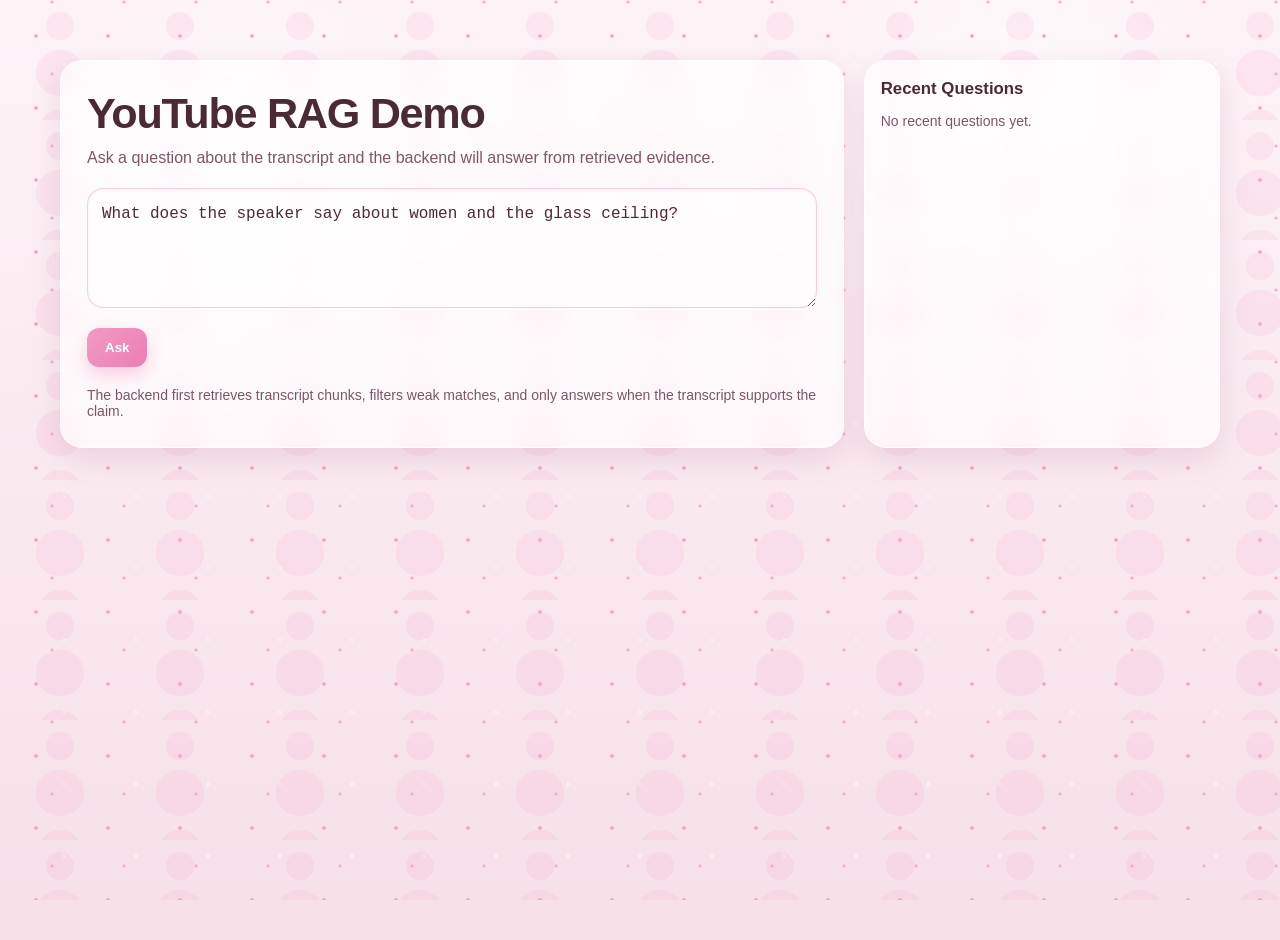
<file: backend/frontend/index.html>
<!DOCTYPE html>
<html lang="en">
  <head>
    <meta charset="UTF-8" />
    <meta name="viewport" content="width=device-width, initial-scale=1.0" />
    <title>YouTube RAG Demo</title>
    <style>
      :root {
        --bg-1: #fdf3f7;
        --bg-2: #f7dfe8;
        --panel: rgba(255, 255, 255, 0.68);
        --panel-strong: rgba(255, 255, 255, 0.78);
        --card: rgba(255, 255, 255, 0.42);
        --text: #4b2a38;
        --muted: #7b5669;
        --pink: #f29ac1;
        --pink-strong: #eb7eb6;
        --pink-soft: #f9dbe9;
        --rose: #f7c5d9;
        --shadow: rgba(169, 101, 136, 0.18);
      }
      * { box-sizing: border-box; }
      body {
        margin: 0;
        font-family: 'Segoe UI', Arial, sans-serif;
        background:
          radial-gradient(circle at 20% 20%, rgba(255,255,255,0.75), transparent 18%),
          radial-gradient(circle at 80% 12%, rgba(255,255,255,0.65), transparent 16%),
          linear-gradient(180deg, var(--bg-1) 0%, var(--bg-2) 100%);
        color: var(--text);
        min-height: 100vh;
      }
      body::before {
        content: "";
        position: fixed;
        inset: 0;
        pointer-events: none;
        background-image:
          radial-gradient(circle, rgba(242, 154, 193, 0.9) 1.5px, transparent 2.2px),
          radial-gradient(circle, rgba(255,255,255,0.7) 1.1px, transparent 1.8px),
          radial-gradient(circle, rgba(242, 154, 193, 0.75) 1.2px, transparent 2px);
        background-position: 0 0, 28px 28px, 16px 38px;
        background-size: 72px 72px;
        opacity: 0.9;
      }
      body::after {
        content: "";
        position: fixed;
        inset: 0;
        pointer-events: none;
        background-image:
          url('data:image/svg+xml;utf8,<svg xmlns="http://www.w3.org/2000/svg" width="120" height="120" viewBox="0 0 120 120"><path d="M60 12c8 0 14 6 14 14 0 8-6 14-14 14s-14-6-14-14c0-8 6-14 14-14zm0 38c13 0 24 10 24 23s-11 23-24 23-24-10-24-23 11-23 24-23zm0 60c12 0 22 10 22 22 0 12-10 22-22 22s-22-10-22-22c0-12 10-22 22-22z" fill="%23f7a6ce" fill-opacity="0.35"/></svg>');
        opacity: 0.5;
      }
      .wrap {
        max-width: 1200px;
        margin: 40px auto;
        padding: 20px;
        position: relative;
        z-index: 1;
      }
      .layout {
        display: grid;
        grid-template-columns: minmax(0, 2.2fr) minmax(260px, 1fr);
        gap: 20px;
      }
      .card, .history-panel {
        background: var(--panel);
        border: 1px solid rgba(255,255,255,0.5);
        border-radius: 22px;
        box-shadow: 0 10px 30px var(--shadow);
        backdrop-filter: blur(10px);
        -webkit-backdrop-filter: blur(10px);
      }
      .card {
        padding: 28px 26px;
      }
      .history-panel {
        padding: 18px 16px;
      }
      .history-panel h3 {
        margin: 0 0 14px;
        font-size: 1.05rem;
        color: var(--text);
      }
      .history-list {
        list-style: none;
        padding: 0;
        margin: 0;
        display: flex;
        flex-direction: column;
        gap: 10px;
      }
      .history-item {
        background: var(--card);
        border: 1px solid rgba(242,154,193,.35);
        border-radius: 12px;
        padding: 10px 12px;
        font-size: 14px;
        color: var(--text);
        cursor: pointer;
        transition: transform 0.15s ease, border-color 0.15s ease;
      }
      .history-item:hover {
        transform: translateY(-1px);
        border-color: rgba(235,126,182,.8);
      }
      .history-empty {
        color: var(--muted);
        font-size: 14px;
      }
      h1 {
        margin: 0 0 8px;
        font-size: clamp(2rem, 4vw, 2.7rem);
        letter-spacing: -0.03em;
        color: var(--text);
      }
      p {
        margin: 0;
        color: var(--muted);
        line-height: 1.5;
      }
      textarea {
        width: 100%;
        min-height: 120px;
        border: 1px solid rgba(235,126,182,.38);
        border-radius: 16px;
        background: rgba(255,255,255,0.48);
        color: var(--text);
        padding: 16px 14px;
        font-size: 16px;
        margin-top: 18px;
        resize: vertical;
        box-shadow: inset 0 1px 3px rgba(0,0,0,0.05);
      }
      textarea:focus {
        outline: 2px solid rgba(235,126,182,.5);
        border-color: rgba(235,126,182,.7);
      }
      button {
        margin-top: 16px;
        background: linear-gradient(135deg, var(--pink) 0%, var(--pink-strong) 100%);
        color: #fff;
        border: none;
        border-radius: 12px;
        padding: 12px 18px;
        font-weight: 700;
        cursor: pointer;
        box-shadow: 0 8px 18px rgba(235,126,182,0.35);
      }
      .meta {
        margin-top: 20px;
        color: var(--muted);
        font-size: 14px;
      }
      .answer-box {
        margin-top: 18px;
        background: rgba(255,255,255,0.42);
        border: 1px solid rgba(235,126,182,.25);
        border-radius: 18px;
        padding: 18px;
      }
      .answer-box strong {
        display: block;
        margin-bottom: 8px;
      }
      #answerText {
        font-size: 18px;
        line-height: 1.6;
        color: var(--text);
      }
      .answer-main {
        padding-bottom: 12px;
        border-bottom: 1px solid rgba(235,126,182,.2);
      }
      .sources {
        margin-top: 16px;
      }
      .sources-header {
        font-weight: bold;
        margin-bottom: 10px;
      }
      .source {
        background: rgba(255,255,255,0.32);
        border-left: 3px solid var(--pink-strong);
        padding: 10px 12px;
        border-radius: 10px;
        margin-top: 8px;
        color: var(--text);
      }
      .source strong {
        display: inline-block;
        margin-bottom: 6px;
      }
      .error {
        color: #b4235d;
      }
      @media (max-width: 760px) {
        .layout {
          grid-template-columns: 1fr;
        }
      }
    </style>
  </head>
  <body>
    <div class="wrap">
      <div class="layout">
        <div class="card">
          <h1>YouTube RAG Demo</h1>
          <p>Ask a question about the transcript and the backend will answer from retrieved evidence.</p>

          <textarea id="question" placeholder="Ask a question about the transcript...">What does the speaker say about women and the glass ceiling?</textarea>
          <button id="askBtn">Ask</button>

          <div class="meta">The backend first retrieves transcript chunks, filters weak matches, and only answers when the transcript supports the claim.</div>

          <div id="answerBox" class="answer-box" style="display:none;">
            <div class="answer-main">
              <strong>Final Answer</strong>
              <div id="answerText"></div>
            </div>
            <div id="sources" class="sources"></div>
          </div>
        </div>

        <aside class="history-panel">
          <h3>Recent Questions</h3>
          <ul id="historyList" class="history-list"></ul>
        </aside>
      </div>
    </div>

    <script>
      const questionEl = document.getElementById('question');
      const askBtn = document.getElementById('askBtn');
      const answerBox = document.getElementById('answerBox');
      const answerText = document.getElementById('answerText');
      const sourcesEl = document.getElementById('sources');
      const historyList = document.getElementById('historyList');
      const STORAGE_KEY = 'youtube-rag-history';

      function loadHistory() {
        try {
          return JSON.parse(localStorage.getItem(STORAGE_KEY) || '[]');
        } catch {
          return [];
        }
      }

      function saveHistory(items) {
        localStorage.setItem(STORAGE_KEY, JSON.stringify(items));
      }

      function renderHistory() {
        const history = loadHistory();
        historyList.innerHTML = '';

        if (!history.length) {
          const empty = document.createElement('li');
          empty.className = 'history-empty';
          empty.textContent = 'No recent questions yet.';
          historyList.appendChild(empty);
          return;
        }

        history.forEach((item) => {
          const li = document.createElement('li');
          li.className = 'history-item';
          li.textContent = item;
          li.addEventListener('click', () => {
            questionEl.value = item;
            questionEl.focus();
          });
          historyList.appendChild(li);
        });
      }

      function addToHistory(question) {
        const cleaned = question.trim();
        if (!cleaned) return;

        const history = loadHistory();
        const updated = [cleaned, ...history.filter((item) => item !== cleaned)].slice(0, 8);
        saveHistory(updated);
        renderHistory();
      }

      async function askQuestion() {
        const question = questionEl.value.trim();
        if (!question) {
          answerText.textContent = 'Please enter a question.';
          answerText.className = 'error';
          answerBox.style.display = 'block';
          return;
        }

        addToHistory(question);

        answerText.textContent = 'Loading...';
        answerText.className = '';
        answerBox.style.display = 'block';
        sourcesEl.innerHTML = '';

        try {
          const res = await fetch('/api/chat', {
            method: 'POST',
            headers: { 'Content-Type': 'application/json' },
            body: JSON.stringify({ question })
          });

          const data = await res.json();

          if (!res.ok) {
            throw new Error(data.detail || 'Request failed');
          }

          answerText.textContent = data.answer || 'Not mentioned in the transcript.';
          if (Array.isArray(data.sources) && data.sources.length > 0) {
            const list = data.sources.map((s, i) => `<div class="source"><strong>Source ${i + 1}</strong><div>${s}</div></div>`).join('');
            sourcesEl.innerHTML = `<div class="sources-header">Evidence</div>${list}`;
          } else {
            sourcesEl.innerHTML = '<div class="source"><strong>No supporting evidence found.</strong></div>';
          }
        } catch (err) {
          answerText.textContent = err.message;
          answerText.className = 'error';
          sourcesEl.innerHTML = '';
        }
      }

      askBtn.addEventListener('click', askQuestion);
      questionEl.addEventListener('keydown', (event) => {
        if (event.key === 'Enter' && (event.metaKey || event.ctrlKey)) {
          askQuestion();
        }
      });

      renderHistory();
    </script>
  </body>
</html>
</file>
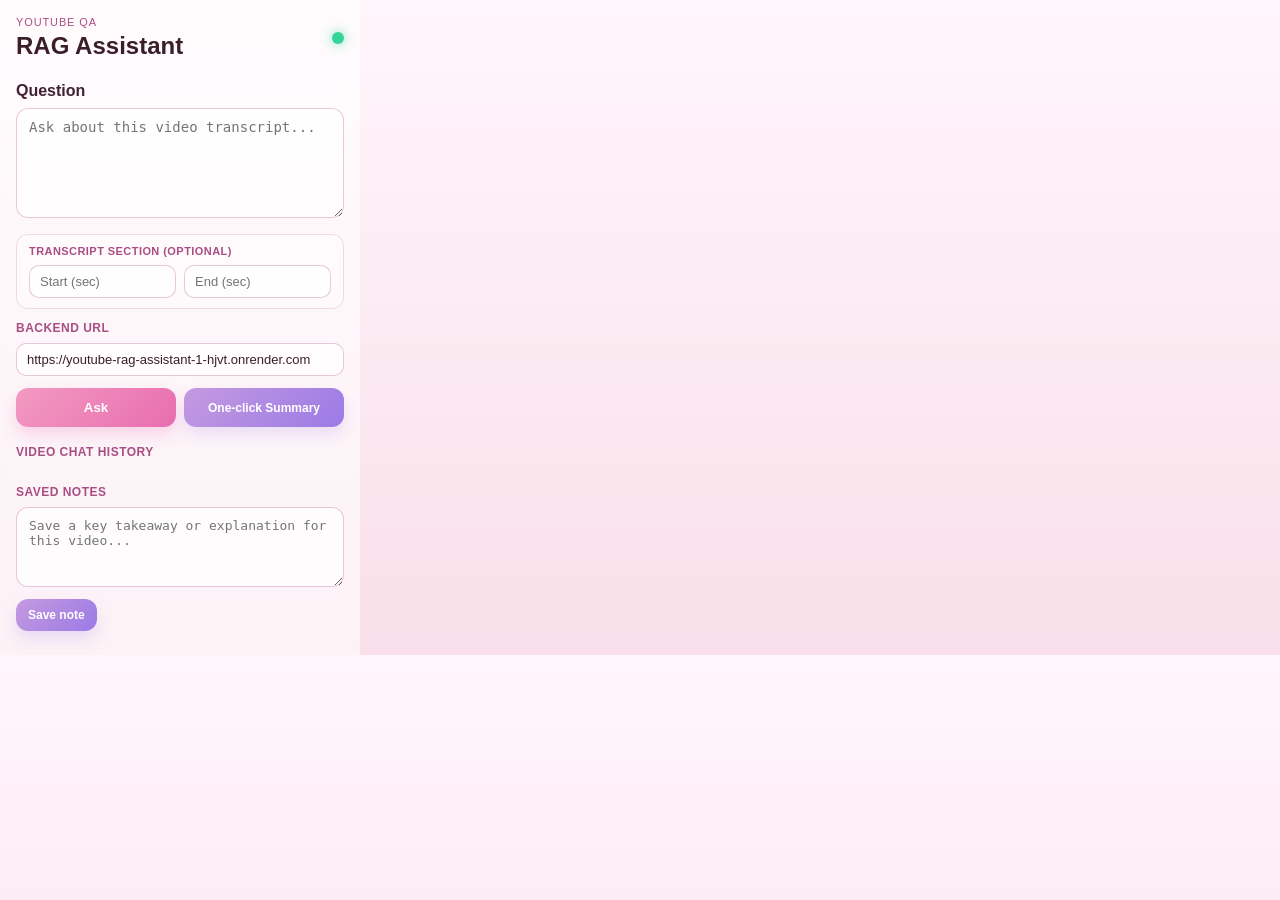
<file: chrome-extension/popup.html>
<!DOCTYPE html>
<html lang="en">
  <head>
    <meta charset="UTF-8" />
    <meta name="viewport" content="width=device-width, initial-scale=1.0" />
    <title>YouTube RAG Assistant</title>
    <link rel="stylesheet" href="popup.css" />
  </head>
  <body>
    <div class="app">
      <header class="header">
        <div>
          <p class="eyebrow">YouTube QA</p>
          <h1>RAG Assistant</h1>
        </div>
        <div class="status" id="statusDot" aria-label="status"></div>
      </header>

      <label class="label" for="question">Question</label>
      <textarea id="question" rows="5" placeholder="Ask about this video transcript..."></textarea>

      <div class="section-filter">
        <div class="section-title">Transcript section (optional)</div>
        <div class="time-row">
          <input id="startTime" type="number" min="0" step="1" placeholder="Start (sec)" />
          <input id="endTime" type="number" min="0" step="1" placeholder="End (sec)" />
        </div>
      </div>

      <div class="api-config">
        <div class="output-label">Backend URL</div>
        <input id="apiUrlInput" type="text" value="https://youtube-rag-assistant-1-hjvt.onrender.com" placeholder="https://youtube-rag-assistant-1-hjvt.onrender.com" />
      </div>

      <div class="actions split-actions">
        <button id="askBtn">Ask</button>
        <button id="summaryBtn" class="secondary-btn">One-click Summary</button>
      </div>

      <div class="output" id="outputBox" hidden>
        <div class="output-label">Final Answer</div>
        <div id="answerText" class="answer-text"></div>

        <div class="evidence-block">
          <div class="output-label">Evidence</div>
          <div id="sources"></div>
        </div>
      </div>

      <div class="history-block">
        <div class="output-label">Video Chat History</div>
        <ul id="historyList"></ul>
      </div>

      <div class="notes-block">
        <div class="output-label">Saved Notes</div>
        <textarea id="noteInput" rows="3" placeholder="Save a key takeaway or explanation for this video..."></textarea>
        <div class="notes-actions">
          <button id="saveNoteBtn" class="secondary-btn">Save note</button>
        </div>
        <ul id="notesList"></ul>
      </div>
    </div>

    <script src="popup.js"></script>
  </body>
</html>
</file>
<file: chrome-extension/popup.css>
* {
  box-sizing: border-box;
}

body {
  margin: 0;
  font-family: Arial, sans-serif;
  background: linear-gradient(180deg, #fff6fb 0%, #f9dfe9 100%);
  color: #412132;
}

.app {
  width: 360px;
  min-height: 520px;
  padding: 16px;
  background: rgba(255, 255, 255, 0.58);
  backdrop-filter: blur(8px);
}

.header {
  display: flex;
  align-items: center;
  justify-content: space-between;
  margin-bottom: 12px;
}

.eyebrow {
  margin: 0;
  font-size: 11px;
  letter-spacing: 0.08em;
  text-transform: uppercase;
  color: #a94e83;
}

h1 {
  margin: 4px 0 0;
  font-size: 24px;
  color: #3a1e2a;
}

.status {
  width: 12px;
  height: 12px;
  border-radius: 50%;
  background: #34d399;
  box-shadow: 0 0 12px rgba(52, 211, 153, 0.7);
}

.label {
  display: inline-block;
  margin: 10px 0 8px;
  font-weight: 600;
}

.section-filter {
  margin-top: 12px;
  padding: 10px 12px;
  border: 1px solid rgba(196, 119, 164, 0.25);
  border-radius: 12px;
  background: rgba(255,255,255,0.38);
}

.section-title {
  font-size: 11px;
  font-weight: 700;
  letter-spacing: 0.04em;
  text-transform: uppercase;
  color: #a94e83;
  margin-bottom: 8px;
}

.time-row {
  display: grid;
  grid-template-columns: 1fr 1fr;
  gap: 8px;
}

input[type='number'] {
  width: 100%;
  border: 1px solid rgba(196, 119, 164, 0.4);
  border-radius: 10px;
  padding: 8px 10px;
  background: rgba(255,255,255,0.7);
  color: #3a1e2a;
  font-size: 13px;
}

textarea {
  width: 100%;
  min-height: 110px;
  border: 1px solid rgba(196, 119, 164, 0.4);
  border-radius: 12px;
  padding: 10px 12px;
  resize: vertical;
  background: rgba(255,255,255,0.7);
  color: #3a1e2a;
  font-size: 14px;
}

.api-config {
  margin-top: 12px;
}

.api-config input {
  width: 100%;
  border: 1px solid rgba(196, 119, 164, 0.4);
  border-radius: 10px;
  padding: 8px 10px;
  background: rgba(255,255,255,0.7);
  color: #3a1e2a;
  font-size: 13px;
}

.actions {
  margin-top: 12px;
}

.split-actions {
  display: grid;
  grid-template-columns: 1fr 1fr;
  gap: 8px;
}

button {
  width: 100%;
  border: none;
  border-radius: 12px;
  background: linear-gradient(135deg, #f29ac1 0%, #e86db0 100%);
  color: white;
  padding: 12px 16px;
  font-weight: 700;
  cursor: pointer;
  box-shadow: 0 8px 16px rgba(232, 109, 176, 0.25);
}

.secondary-btn {
  background: linear-gradient(135deg, #c49ae0 0%, #9b7ae6 100%);
  box-shadow: 0 8px 16px rgba(155, 122, 230, 0.2);
}

.output {
  margin-top: 18px;
  background: rgba(255,255,255,0.5);
  border: 1px solid rgba(196, 119, 164, 0.25);
  border-radius: 12px;
  padding: 12px;
}

.output-label {
  font-size: 12px;
  font-weight: 700;
  letter-spacing: 0.04em;
  text-transform: uppercase;
  color: #a94e83;
  margin-bottom: 8px;
}

.answer-text {
  color: #3a1e2a;
  line-height: 1.5;
  font-size: 14px;
}

.summary-box {
  display: flex;
  flex-direction: column;
  gap: 12px;
}

.summary-header {
  margin-top: 6px;
  font-size: 12px;
  font-weight: 700;
  letter-spacing: 0.04em;
  text-transform: uppercase;
  color: #a94e83;
}

.summary-box ul {
  margin: 0;
  padding-left: 18px;
  line-height: 1.5;
}

.timestamp-item {
  cursor: pointer;
  color: #5c2d74;
}

.timestamp-item:hover {
  text-decoration: underline;
}

.evidence-block {
  margin-top: 14px;
}

.source {
  margin-top: 8px;
  padding: 8px 10px;
  background: rgba(255,255,255,0.38);
  border-left: 3px solid #ea7fb9;
  border-radius: 8px;
  font-size: 12px;
  line-height: 1.45;
}

.history-block {
  margin-top: 18px;
}

#historyList, #notesList {
  list-style: none;
  margin: 8px 0 0;
  padding: 0;
  display: flex;
  flex-direction: column;
  gap: 8px;
}

.history-item,
.note-item {
  background: rgba(255,255,255,0.45);
  border: 1px solid rgba(196, 119, 164, 0.2);
  border-radius: 10px;
  padding: 8px 10px;
  font-size: 12px;
  cursor: pointer;
}

.history-item {
  display: flex;
  flex-direction: column;
  gap: 4px;
}

.history-item .history-question {
  font-weight: 700;
}

.history-item .history-meta {
  font-size: 11px;
  color: #7a4f69;
}

.note-item {
  display: flex;
  justify-content: space-between;
  align-items: flex-start;
  gap: 8px;
  cursor: default;
}

.note-text {
  flex: 1;
  white-space: pre-wrap;
  line-height: 1.45;
}

.note-delete {
  border: none;
  background: transparent;
  color: #9c2d5a;
  cursor: pointer;
  font-size: 12px;
  font-weight: 700;
  padding: 0;
}

.notes-block {
  margin-top: 18px;
}

#noteInput {
  width: 100%;
  min-height: 80px;
  border: 1px solid rgba(196, 119, 164, 0.4);
  border-radius: 12px;
  padding: 10px 12px;
  resize: vertical;
  background: rgba(255,255,255,0.7);
  color: #3a1e2a;
  font-size: 13px;
}

.notes-actions {
  margin-top: 8px;
}

.secondary-btn {
  width: auto;
  padding: 9px 12px;
  font-size: 12px;
}

.empty-state {
  color: #7a4f69;
  font-size: 12px;
  line-height: 1.5;
}

.error-text {
  color: #9c2d5a;
}
</file>
